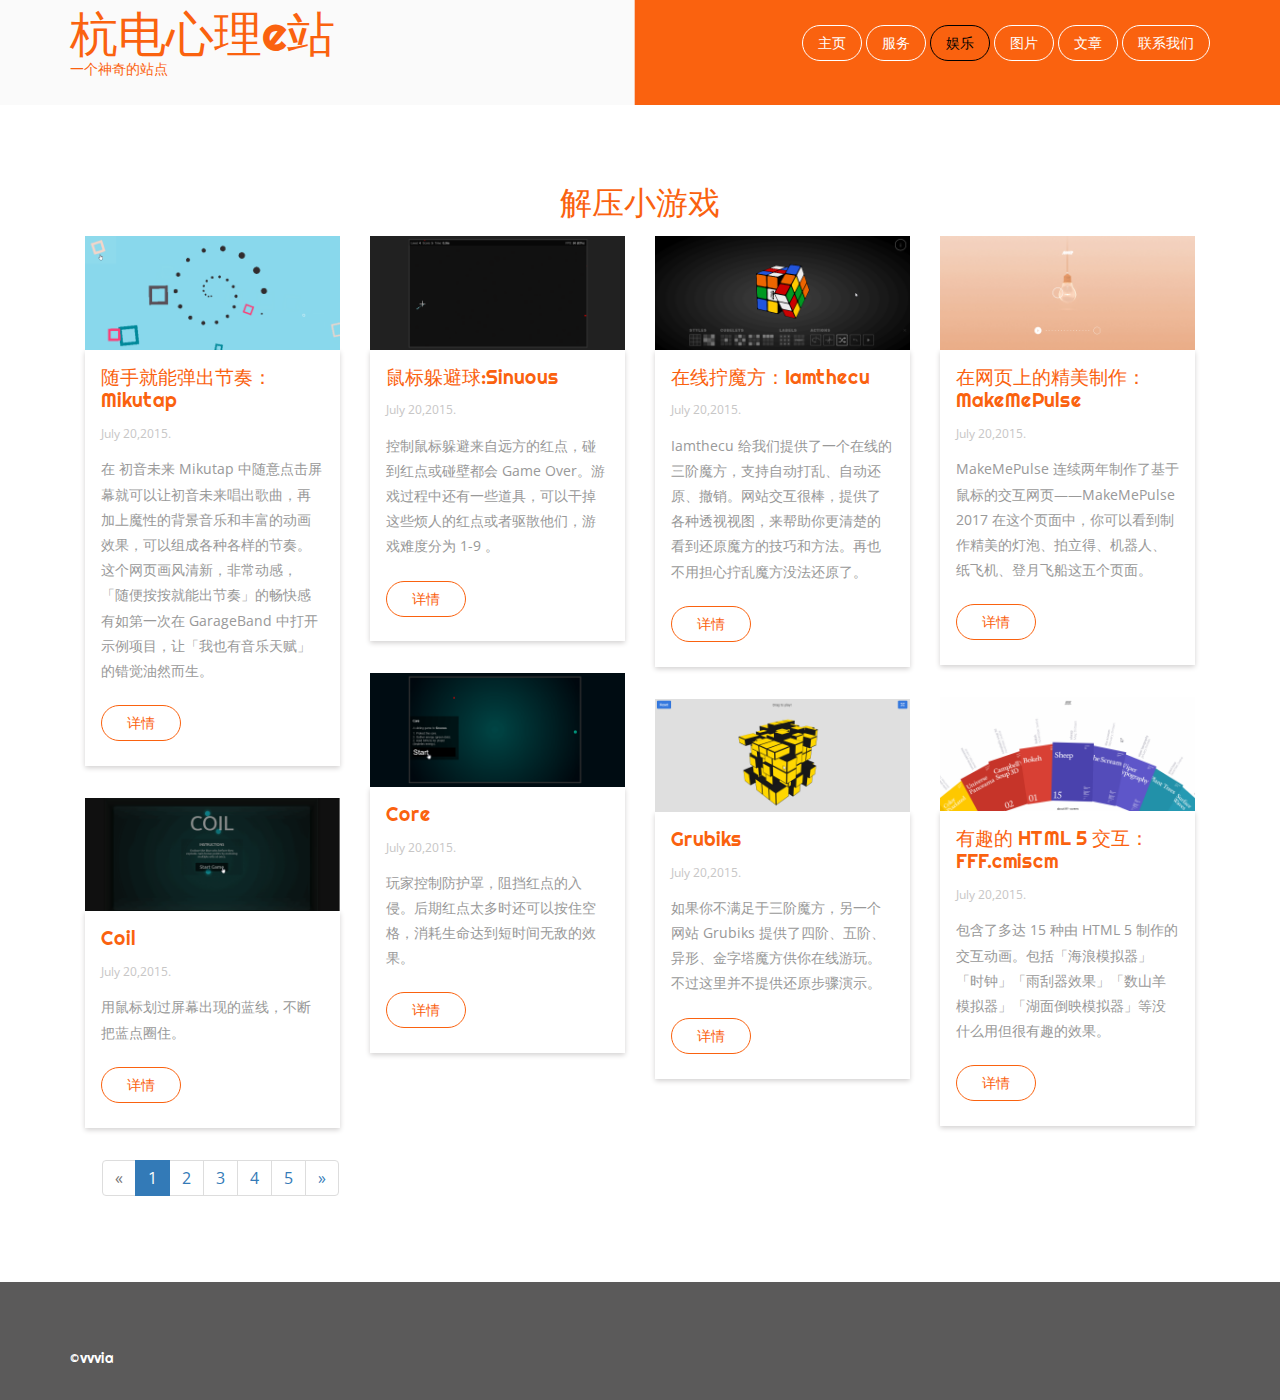
<file: my_page/blog.html>
<!DOCTYPE html>
<html>

	<head>
		<title>Blog</title>
		<link rel="icon" href="logo.ico" type="image/x-icon">
		<meta http-equiv="Content-Type" content="text/html; charset=utf-8" />
		<link href="css/bootstrap.css" rel="stylesheet" type="text/css" media="all" />
		<link href="css/style.css" rel="stylesheet" type="text/css" media="all" />
		<!-- js -->
		<script src="js/jquery-1.11.1.min.js"></script>
		<script src="js/sound.js"></script>
		<!-- //js -->

		<link href='http://fonts.useso.com/css?family=Righteous' rel='stylesheet' type='text/css'>
		<link href='http://fonts.useso.com/css?family=Open+Sans:300italic,400italic,600italic,700italic,800italic,400,300,600,700,800' rel='stylesheet' type='text/css'>
	</head>

	<body>
		<!-- banner -->
		<div class="banner1">
			<div class="container">
				<div class="banner-left">
					<div class="logo">
						<a href="index.html">杭电心理e站<span>一个神奇的站点</span></a>
					</div>
				</div>
				<div class="banner-right">
					<div class="header-nav">
						<span class="menu"><img src="images/menu.png" alt=" "></span>
						<ul class="nav1">
										<li class="ani" swiper-animate-effect="fadeInUp" swiper-animate-duration="0.5s" swiper-animate-delay="1s" >
											<a href="index.html">主页</a>
										</li>
										<li class="ani" swiper-animate-effect="fadeInUp" swiper-animate-duration="1s" swiper-animate-delay="1s">
											<a data-pushbar-target="mypushbar1">服务</a>
										</li>
										<li class=" active ani" swiper-animate-effect="fadeInUp" swiper-animate-duration="1.5s" swiper-animate-delay="1s" id="button">
											<a href="blog.html">娱乐</a>
										</li>
										<li class="ani" swiper-animate-effect="fadeInUp" swiper-animate-duration="2s" swiper-animate-delay="1s">
											<a href="#">图片</a>
										</li>
										<li class="ani" swiper-animate-effect="fadeInUp" swiper-animate-duration="2.5s" swiper-animate-delay="1s">
											<a href="single.html">文章</a>
										</li>
										<li class="ani" swiper-animate-effect="fadeInUp" swiper-animate-duration="3s" swiper-animate-delay="1s">
											<a href="#contact" class="scroll">联系我们</a>
										</li>
									</ul>
					</div>
				</div>
			</div>
		</div>
		<!-- //banner -->
		<!-- blog -->
		<div class="blog">
			<div class="container">
				<h3>解压小游戏</h3>
				<div class="line minus4">
				</div>
				<div class="blog-grids">
					<div class="col-md-3 blog-grid">
						<div class="blog-grid1">
							<a href="single.html"><img src="images/1.gif" alt=" " /></a>
							<div class="blog-grid1-info">
								<div class="soluta">
									<a href="https://mikutap.dcc.cat/">随手就能弹出节奏：Mikutap</a>
									<span>July 20,2015.</span>
								</div>
								<p>在 初音未来 Mikutap 中随意点击屏幕就可以让初音未来唱出歌曲，再加上魔性的背景音乐和丰富的动画效果，可以组成各种各样的节奏。这个网页画风清新，非常动感，「随便按按就能出节奏」的畅快感有如第一次在 GarageBand 中打开示例项目，让「我也有音乐天赋」的错觉油然而生。</p>
								<div class="view">
									<a href="https://mikutap.dcc.cat/">详情</a>
								</div>
							</div>
						</div>
						<div class="blog-grid1">
							<a href="https://lab.hakim.se/coil/"><img src="images/2.gif" alt=" " /></a>
							<div class="blog-grid1-info">
								<div class="soluta">
									<a href="https://lab.hakim.se/coil/">Coil</a>
									<span>July 20,2015.</span>
								</div>
								<p>用鼠标划过屏幕出现的蓝线，不断把蓝点圈住。</p>
								<div class="view">
									<a href="https://lab.hakim.se/coil/">详情</a>
								</div>
							</div>
						</div>
					</div>
					<div class="col-md-3 blog-grid">
						<div class="blog-grid1">
							<a href="http://www.sinuousgame.com/"><img src="images/3.gif" alt=" " /></a>
							<div class="blog-grid1-info">
								<div class="soluta">
									<a href="http://www.sinuousgame.com/">鼠标躲避球:Sinuous</a>
									<span>July 20,2015.</span>
								</div>
								<p>控制鼠标躲避来自远方的红点，碰到红点或碰壁都会 Game Over。游戏过程中还有一些道具，可以干掉这些烦人的红点或者驱散他们，游戏难度分为 1-9 。</p>
								<div class="view">
									<a href="http://www.sinuousgame.com/">详情</a>
								</div>
							</div>
						</div>
						<div class="blog-grid1">
							<a href="https://lab.hakim.se/core/01/"><img src="images/4.gif" alt=" " /></a>
							<div class="blog-grid1-info">
								<div class="soluta">
									<a href="https://lab.hakim.se/core/01/">Core</a>
									<span>July 20,2015.</span>
								</div>
								<p>玩家控制防护罩，阻挡红点的入侵。后期红点太多时还可以按住空格，消耗生命达到短时间无敌的效果。</p>
								<div class="view">
									<a href="https://lab.hakim.se/core/01/">详情</a>
								</div>
							</div>
						</div>
					</div>
					<div class="col-md-3 blog-grid">
						<div class="blog-grid1">
							<a href="http://iamthecu.be/"><img src="images/5.gif" alt=" " /></a>
							<div class="blog-grid1-info">
								<div class="soluta">
									<a href="http://iamthecu.be/">在线拧魔方：Iamthecu</a>
									<span>July 20,2015.</span>
								</div>
								<p>Iamthecu 给我们提供了一个在线的三阶魔方，支持自动打乱、自动还原、撤销。网站交互很棒，提供了各种透视视图，来帮助你更清楚的看到还原魔方的技巧和方法。再也不用担心拧乱魔方没法还原了。</p>
								<div class="view">
									<a href="http://iamthecu.be/">详情</a>
								</div>
							</div>
						</div>
						<div class="blog-grid1">
							<a href="https://www.grubiks.com/"><img src="images/6.gif" alt=" " /></a>
							<div class="blog-grid1-info">
								<div class="soluta">
									<a href="https://www.grubiks.com/"> Grubiks</a>
									<span>July 20,2015.</span>
								</div>
								<p>如果你不满足于三阶魔方，另一个网站 Grubiks 提供了四阶、五阶、异形、金字塔魔方供你在线游玩。不过这里并不提供还原步骤演示。 </p>
								<div class="view">
									<a href="https://www.grubiks.com/">详情</a>
								</div>
							</div>
						</div>
					</div>
					<div class="col-md-3 blog-grid">
						<div class="blog-grid1">
							<a href="http://2017.makemepulse.com/"><img src="images/7.gif" alt=" " /></a>
							<div class="blog-grid1-info">
								<div class="soluta">
									<a href="http://2017.makemepulse.com/">在网页上的精美制作：MakeMePulse</a>
									<span>July 20,2015.</span>
								</div>
								<p>MakeMePulse 连续两年制作了基于鼠标的交互网页——MakeMePulse 2017 在这个页面中，你可以看到制作精美的灯泡、拍立得、机器人、纸飞机、登月飞船这五个页面。</p>
								<div class="view">
									<a href="http://2017.makemepulse.com/">详情</a>
								</div>
							</div>
						</div>
						<div class="blog-grid1">
							<a href="http://fff.cmiscm.com/"><img src="images/8.gif" alt=" " /></a>
							<div class="blog-grid1-info">
								<div class="soluta">
									<a href="http://fff.cmiscm.com/">有趣的 HTML 5 交互：FFF.cmiscm</a>
									<span>July 20,2015.</span>
								</div>
								<p>包含了多达 15 种由 HTML 5 制作的交互动画。包括「海浪模拟器」「时钟」「雨刮器效果」「数山羊模拟器」「湖面倒映模拟器」等没什么用但很有趣的效果。</p>
								<div class="view">
									<a href="http://fff.cmiscm.com/">详情</a>
								</div>
							</div>
						</div>
					</div>
					<div class="clearfix"> </div>
				</div>
				<nav>
					<ul class="pagination bslg">
						<li class="disabled">
							<a href="#" aria-label="Previous"><span aria-hidden="true">&laquo;</span></a>
						</li>
						<li class="active">
							<a href="#">1 <span class="sr-only">(current)</span></a>
						</li>
						<li>
							<a href="#">2 <span class="sr-only">(current)</span></a>
						</li>
						<li>
							<a href="#">3 <span class="sr-only">(current)</span></a>
						</li>
						<li>
							<a href="#">4 <span class="sr-only">(current)</span></a>
						</li>
						<li>
							<a href="#">5 <span class="sr-only">(current)</span></a>
						</li>
						<li class="abled">
							<a href="#" aria-label="Next"><span aria-hidden="true">»</span></a>
						</li>
					</ul>
				</nav>
			</div>
		</div>
		<!-- //blog -->
		<!-- footer -->
		<div class="footer">
			<div class="container">
				<div class="footer-grid">
					<div class="footer-grid-left">
						<p>&copy;vvvia</p>
					</div>
				</div>
			</div>
		</div>
			<script type="text/jscript">
		window.AudioContext = window.AudioContext || window.webkitAudioContext;
(function () {
    if (!window.AudioContext) { 
        alert('当前浏览器不支持Web Audio API');
        return;
    }
    
    // 按钮元素
    var eleButton = document.getElementById('button');
    
    // 创建新的音频上下文接口
    var audioCtx = new AudioContext();
    
    // 发出的声音频率数据，表现为音调的高低
    var arrFrequency = [196.00, 220.00, 246.94, 261.63, 293.66, 329.63, 349.23, 392.00, 440.00, 493.88, 523.25, 587.33, 659.25, 698.46, 783.99, 880.00, 987.77, 1046.50];
    
    // 音调依次递增或者递减处理需要的参数
    var start = 0, direction = 1;
    
    // 鼠标hover我们的按钮的时候
    eleButton.addEventListener('mouseenter', function () {
        // 当前频率
        var frequency = arrFrequency[start];
        // 如果到头，改变音调的变化规则（增减切换）
        if (!frequency) {
            direction = -1 * direction;
            start = start + 2 * direction;
            frequency = arrFrequency[start];
        }
        // 改变索引，下一次hover时候使用
        start = start + direction;
        
        // 创建一个OscillatorNode, 它表示一个周期性波形（振荡），基本上来说创造了一个音调
        var oscillator = audioCtx.createOscillator();
        // 创建一个GainNode,它可以控制音频的总音量
        var gainNode = audioCtx.createGain();
        // 把音量，音调和终节点进行关联
        oscillator.connect(gainNode);
        // audioCtx.destination返回AudioDestinationNode对象，表示当前audio context中所有节点的最终节点，一般表示音频渲染设备
        gainNode.connect(audioCtx.destination);
        // 指定音调的类型，其他还有square|triangle|sawtooth
        oscillator.type = 'sine';
        // 设置当前播放声音的频率，也就是最终播放声音的调调
        oscillator.frequency.value = frequency;
        // 当前时间设置音量为0
        gainNode.gain.setValueAtTime(0, audioCtx.currentTime);
        // 0.01秒后音量为1
        gainNode.gain.linearRampToValueAtTime(1, audioCtx.currentTime + 0.01);
        // 音调从当前时间开始播放
        oscillator.start(audioCtx.currentTime);
        // 1秒内声音慢慢降低，是个不错的停止声音的方法
        gainNode.gain.exponentialRampToValueAtTime(0.001, audioCtx.currentTime + 1);
        // 1秒后完全停止声音
        oscillator.stop(audioCtx.currentTime + 1);
    });
})();

		
	</script>
		<!-- //footer -->
	</body>

</html>
</file>
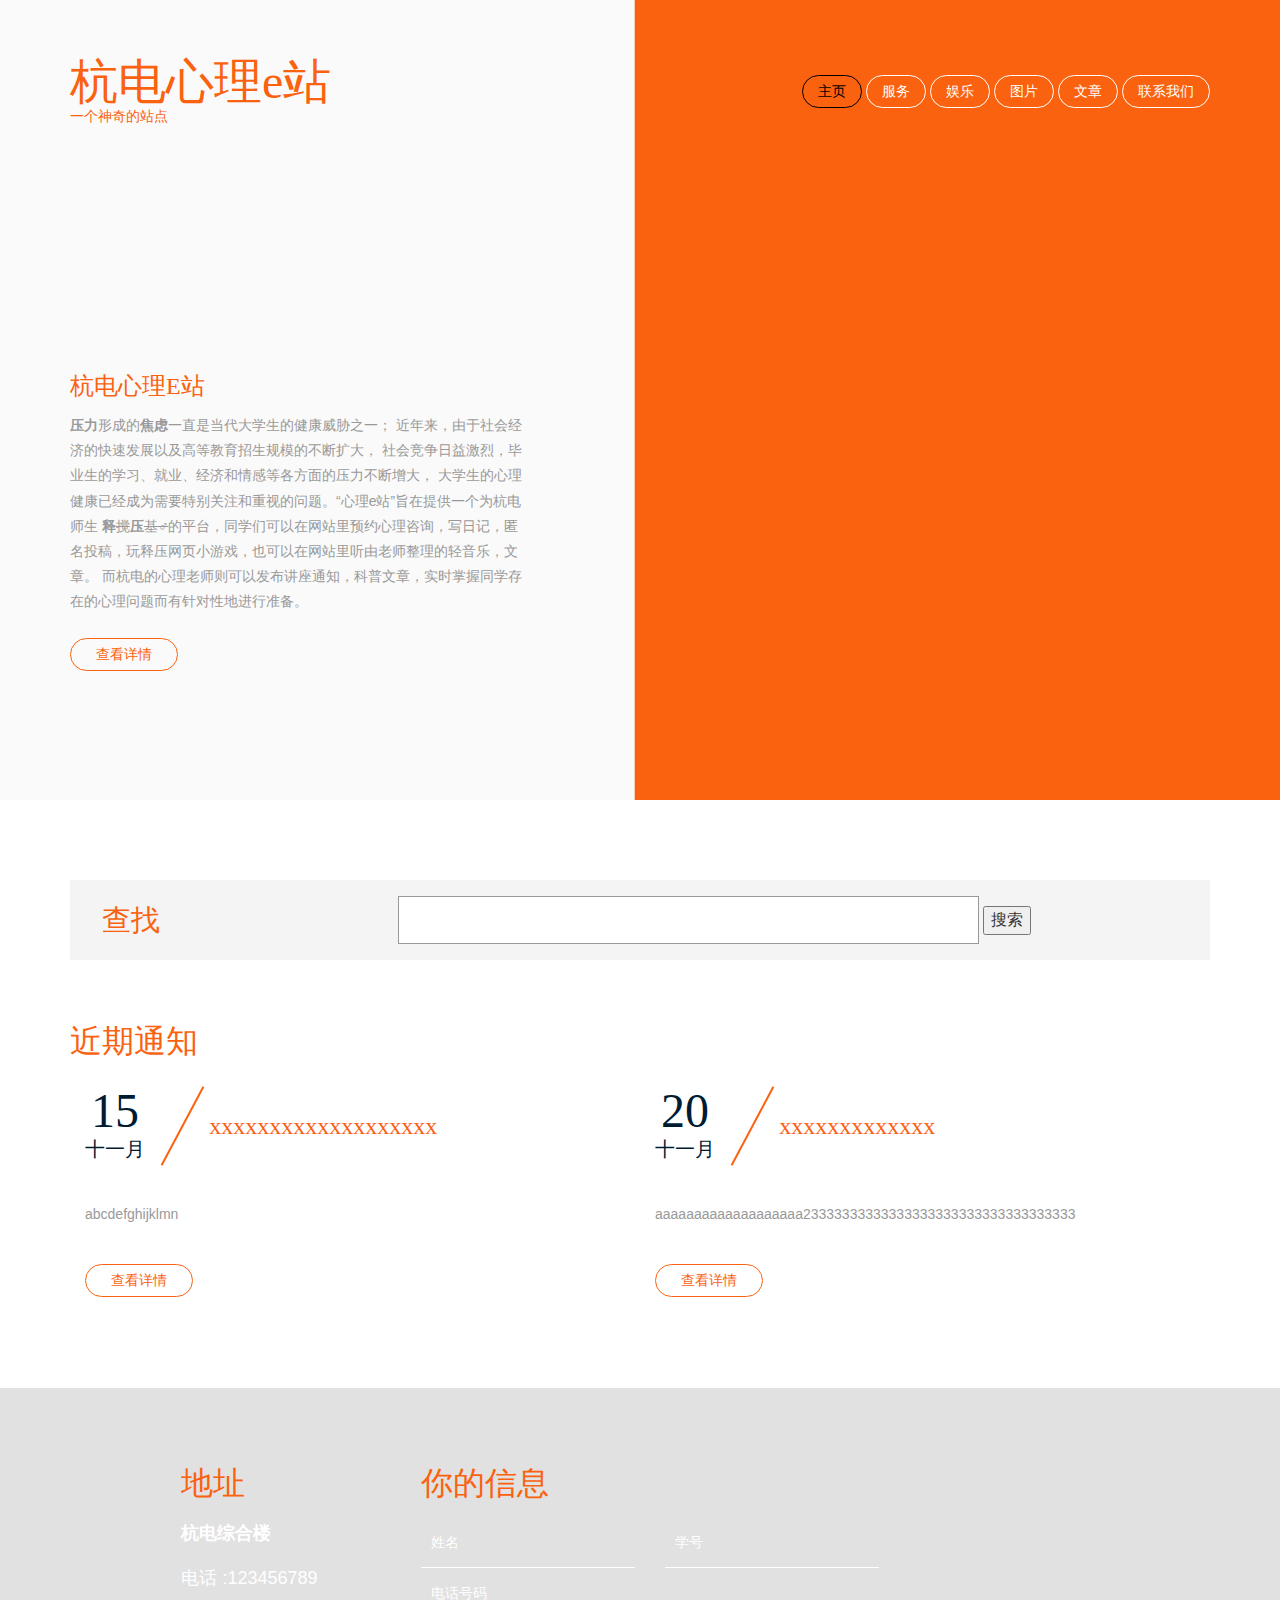
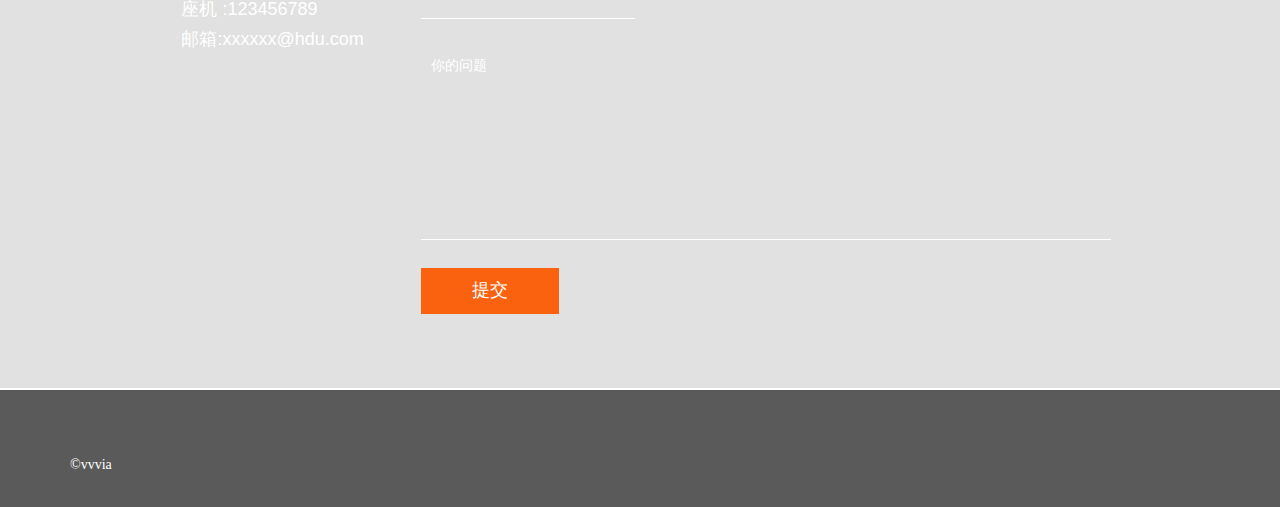
<file: my_page/index1.html>
<!DOCTYPE html>
<html>
	<head>
		<title>杭电心理e站</title>
		<meta name="viewport" content="width=device-width, initial-scale=1">
		<meta http-equiv="Content-Type" content="text/html; charset=utf-8" />
		<link href="css/bootstrap.css" rel="stylesheet" type="text/css" media="all" />
		<link href="css/style.css" rel="stylesheet" type="text/css" media="all" />
		<link rel="stylesheet" type="text/css" href="css/animate.min.css" />
		<link rel="stylesheet" type="text/css" href="css/swiper.min.css" />
		<link rel="stylesheet" type="text/css" href="css/pushbar.css" />

		<script src="js/jquery-1.11.1.min.js"></script>
		<script src="js/swiper.animate1.0.3.min.js"></script>
		<script src="js/swiper.min.js"></script>
		<script src="js/pushbar.js"></script>
	</head>
	
	<body>
		<div data-pushbar-id="mypushbar1" class="pushbar from_left"></div>

		<div class="pushbar_main_content">

			<!-- banner -->
			<div class="banner">
				<div class="container">
					<div class="banner-left">
						<div class="logo">
							<a href="index.html">杭电心理e站<span>一个神奇的站点</span></a>
						</div>
						<div class="logo-bottom">
							<h1>杭电心理e站</h1>
							<p><strong>压力</strong>形成的<strong>焦虑</strong>一直是当代大学生的健康威胁之一； 近年来，由于社会经济的快速发展以及高等教育招生规模的不断扩大， 社会竞争日益激烈，毕业生的学习、就业、经济和情感等各方面的压力不断增大， 大学生的心理健康已经成为需要特别关注和重视的问题。“心理e站”旨在提供一个为杭电师生
								<strong>释</strong><del>搅</del><strong>压</strong><del>基♂</del>的平台，同学们可以在网站里预约心理咨询，写日记，匿名投稿，玩释压网页小游戏，也可以在网站里听由老师整理的轻音乐，文章。 而杭电的心理老师则可以发布讲座通知，科普文章，实时掌握同学存在的心理问题而有针对性地进行准备。
							</p>
							<div class="view">
								<a href="single.html">查看详情</a>
							</div>
						</div>
					</div>
					<div class="banner-right">
						<div class="header-nav">
							<span class="menu"></span>
							<ul class="nav1">
								<li class="active">
									<a href="index.html">主页</a>
								</li>
								<li>
									<a data-pushbar-target="mypushbar1">服务</a>
								</li>
								<li>
									<a href="blog.html">娱乐</a>
								</li>
								<li>
									<a href="#">图片</a>
								</li>
								<li>
									<a href="single.html">文章</a>
								</li>
								<li>
									<a href="#contact" class="scroll">联系我们</a>
								</li>
							</ul>
						</div>
					</div>
				</div>
			</div>
			<!-- //banner -->

			<!-- get-in -->
			<div class="get-in">
				<div class="container">
					<div class="get-in-grids">
						<div class="get-in-grid-left">
							<p>查找</p>
						</div>
						<div class="get-in-grid-right">
							<input type="text" value=" " onFocus="this.value = '';" onBlur="if (this.value == '') {this.value = 'Enter Your Mail...';}" required="">
							<input type="submit" value="搜索">
						</div>
						<div class="clearfix"> </div>
					</div>
					<!--events-->
					<div class="content-mid">
						<h3>近期通知</h3>
						<div class="line asd">
						</div>
						<div class="news">
							<div class="col-md-6 new-more">
								<div class="six">
									<h4>15<span>十一月</span></h4>
									<h6><a href="#">xxxxxxxxxxxxxxxxxxx </a></h6>
									<div class="clearfix"> </div>
								</div>
								<p>abcdefghijklmn</p>
								<div class="view mr">
									<a href="single.html">查看详情</a>
								</div>
							</div>
							<div class="col-md-6 new-more">
								<div class="six">
									<h4>20<span>十一月</span></h4>
									<h6><a href="#">xxxxxxxxxxxxx </a></h6>
									<div class="clearfix"> </div>
								</div>
								<p>aaaaaaaaaaaaaaaaaaa23333333333333333333333333333333333</p>
								<div class="view mr">
									<a href="single.html">查看详情</a>
								</div>
							</div>
							<div class="clearfix"> </div>
						</div>
					</div>
					<!--//events-->
				</div>
			</div>
			<!-- //get-in -->
			<!-- map -->
			<div id="contact" class="map">
				<iframe frameborder="0" style="border:0" allowfullscreen></iframe>
				<div class="map-color">
				</div>
				<div class="container">
					<div class="map-grids">
						<div class="col-md-3 contact-left">
							<h3>地址</h3>
							<div class="line minus">
							</div>
							<p>
								<span>杭电综合楼</span></p>
							<ul>
								<li>电话 :123456789</li>
								<li>座机 :123456789</li>
								<li>
									<a href="mailto:xxx">邮箱:xxxxxx@hdu.com</a>
								</li>
							</ul>
						</div>
						<div class="col-md-9 contact-left">
							<h3>你的信息</h3>
							<div class="line minus1">
							</div>
							<form>
								<input type="text" value="姓名" onFocus="this.value = '';" onBlur="if (this.value == '') {this.value = '姓名';}" required="">
								<input type="email" value="学号" onFocus="this.value = '';" onBlur="if (this.value == '') {this.value = '学号';}" required="">
								<input type="text" value="电话号码" onFocus="this.value = '';" onBlur="if (this.value == '') {this.value = '电话号码';}" required="">
								<textarea type="text" onfocus="this.value = '';" onBlur="if (this.value == '') {this.value = 'Message...';}" required="">你的问题</textarea>
								<input type="submit" value="提交">
							</form>
						</div>

					</div>
				</div>
			</div>
			<!-- //map -->
			<!-- footer -->
			<div class="footer">
				<div class="container">
					<div class="footer-grid">
						<div class="footer-grid-left">
							<p>&copy;vvvia</p>
						</div>
					</div>
				</div>
			</div>
			<!-- //footer -->

		</div>
		<script type="text/javascript">
			var pushbar = new Pushbar({
				blur: true,
				overlay: true,
			});
		</script>
		<script type="text/javascript">  
            var txt = document.getElementById("text");  
            var oUl = document.getElementById("list");  
            var oBtn = document.getElementById("btn");
           
            txt.onkeyup = function(){  
            	oUl.innerHTML = "";
                var val = txt.value;  
                var oScript = document.createElement("script");//动态创建script标签  
                oScript.src = "https://sp0.baidu.com/5a1Fazu8AA54nxGko9WTAnF6hhy/su?wd="+val+"&cb=callback";  
                //添加链接及回调函数  
                document.body.appendChild(oScript);//添加script标签  
                document.body.removeChild(oScript);//删除script标签  
            }  
            //回调函数  
            
            function callback(data){  
                data.s.forEach(function(value){
                 var oLi = document.createElement("li");
                 oLi.innerHTML = "<a href=\"https://www.baidu.com/s?wd="+ value + "\">"+ value + "</a>";
                 oUl.appendChild(oLi);
                })
                oUl.style.display = "block";  
            } 
           //点击跳转到百度页面，并搜索其中内容
            oBtn.onclick = function(){
            	var val = txt.value;
                 location.href = "http://www.baidu.com.cn/s?wd=" + val + "&cl=3";
            }
         </script> 
	<script type="text/javascript">
	var pushbar = new Pushbar({
    blur:true,
    overlay:true,
});
</script>
		<script>
			var mySwiper = new Swiper('.swiper-container', {
				autoplay: 5000,
				autoplayDisableOnInteraction: false,
				grabCursor: true,
				direction: 'horizontal',
				height: window.innerHeight,
				effect: 'cube',
				on: {
					init: function() {
						swiperAnimateCache(this); //隐藏动画元素 
						swiperAnimate(this); //初始化完成开始动画
					},
					slideChangeTransitionEnd: function() {
						swiperAnimate(this); //每个slide切换结束时也运行当前slide动画
						//this.slides.eq(this.activeIndex).find('.ani').removeClass('ani'); 动画只展现一次，去除ani类名
					}
				}

			})
		</script>
	</body>

</html>
</file>
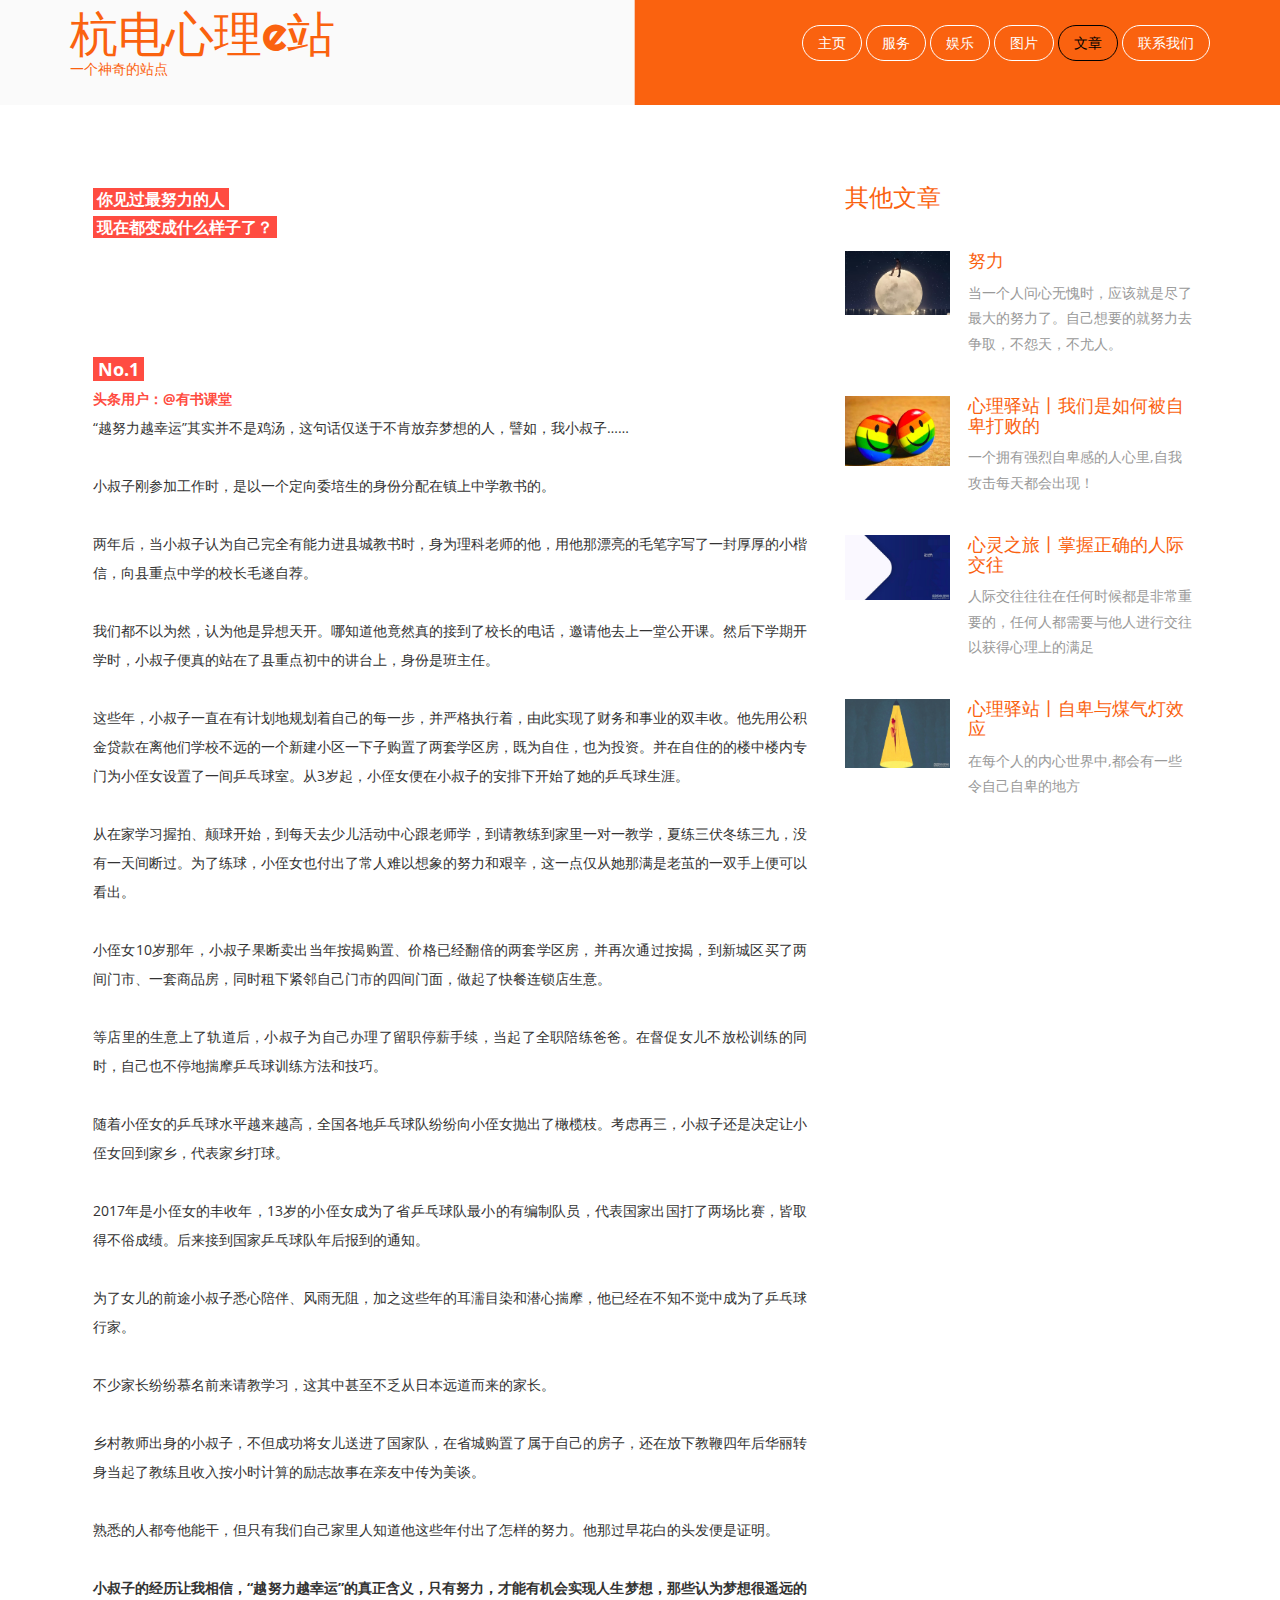
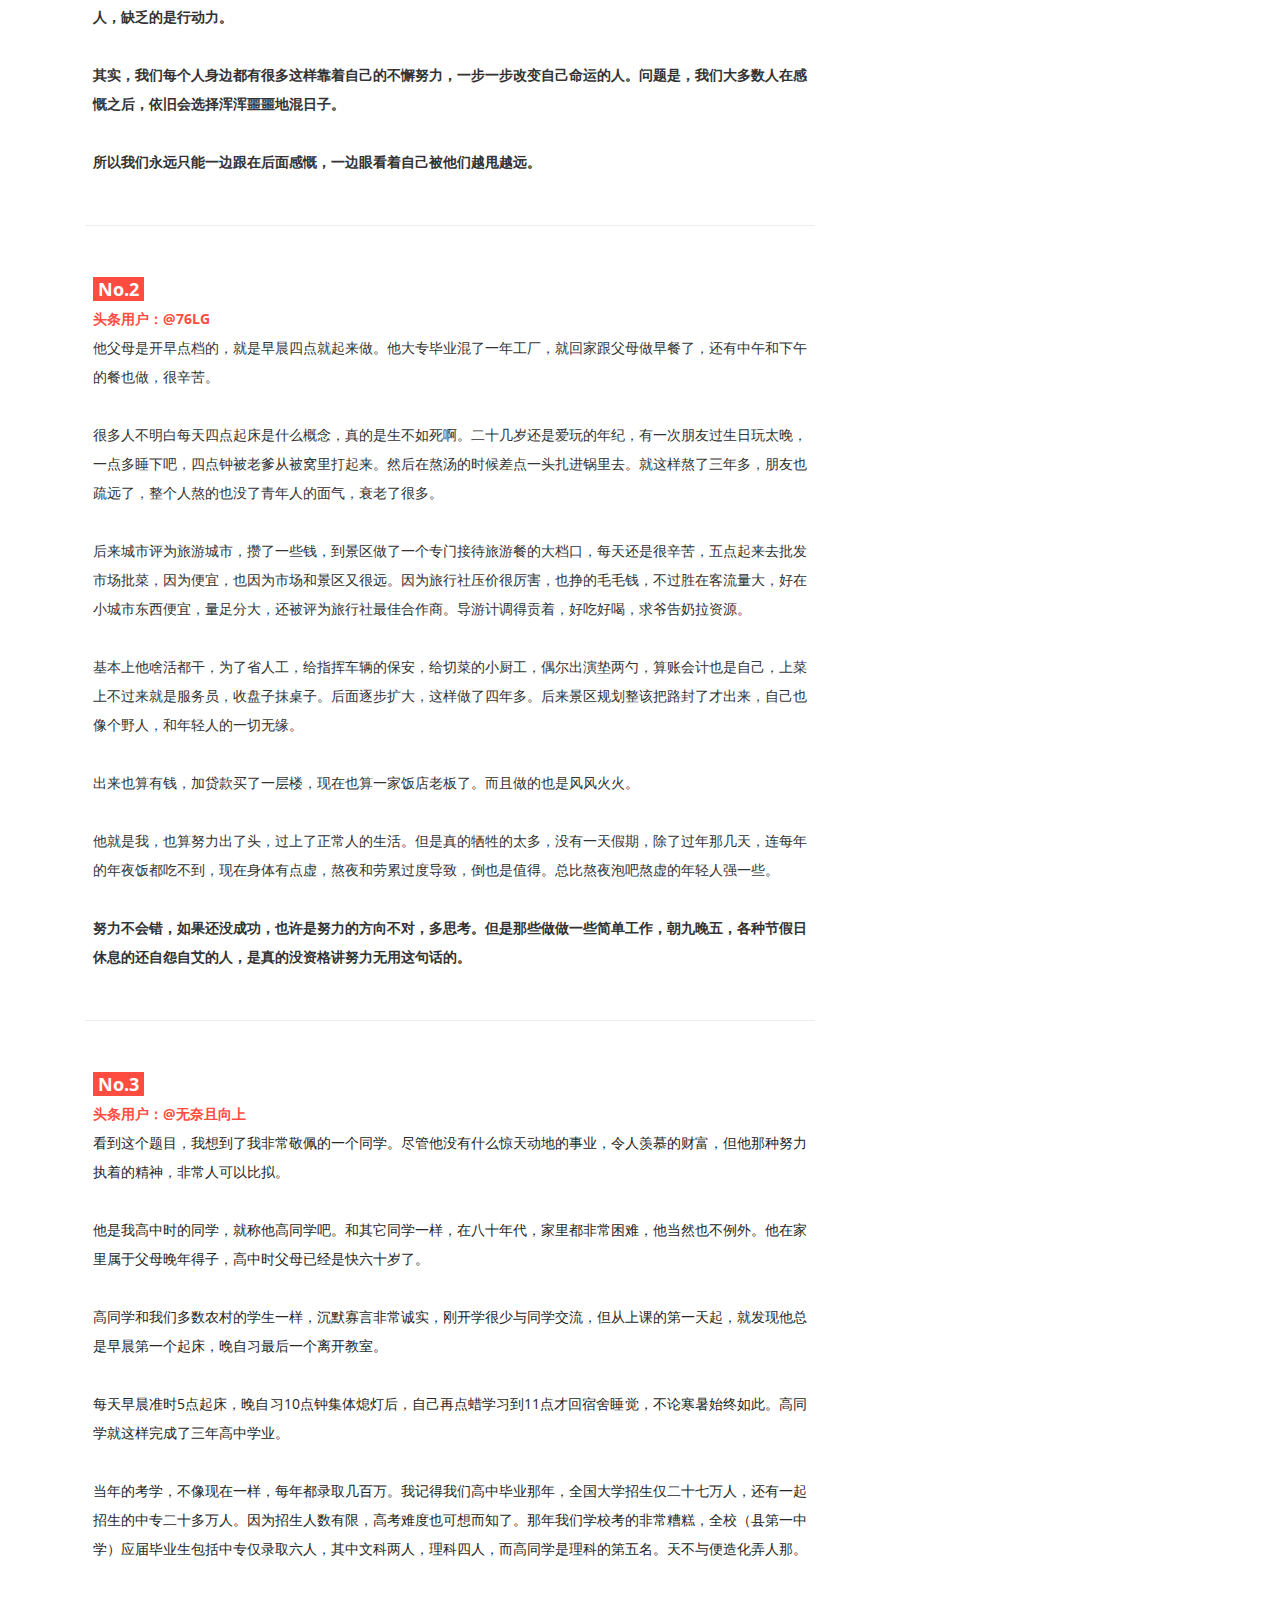
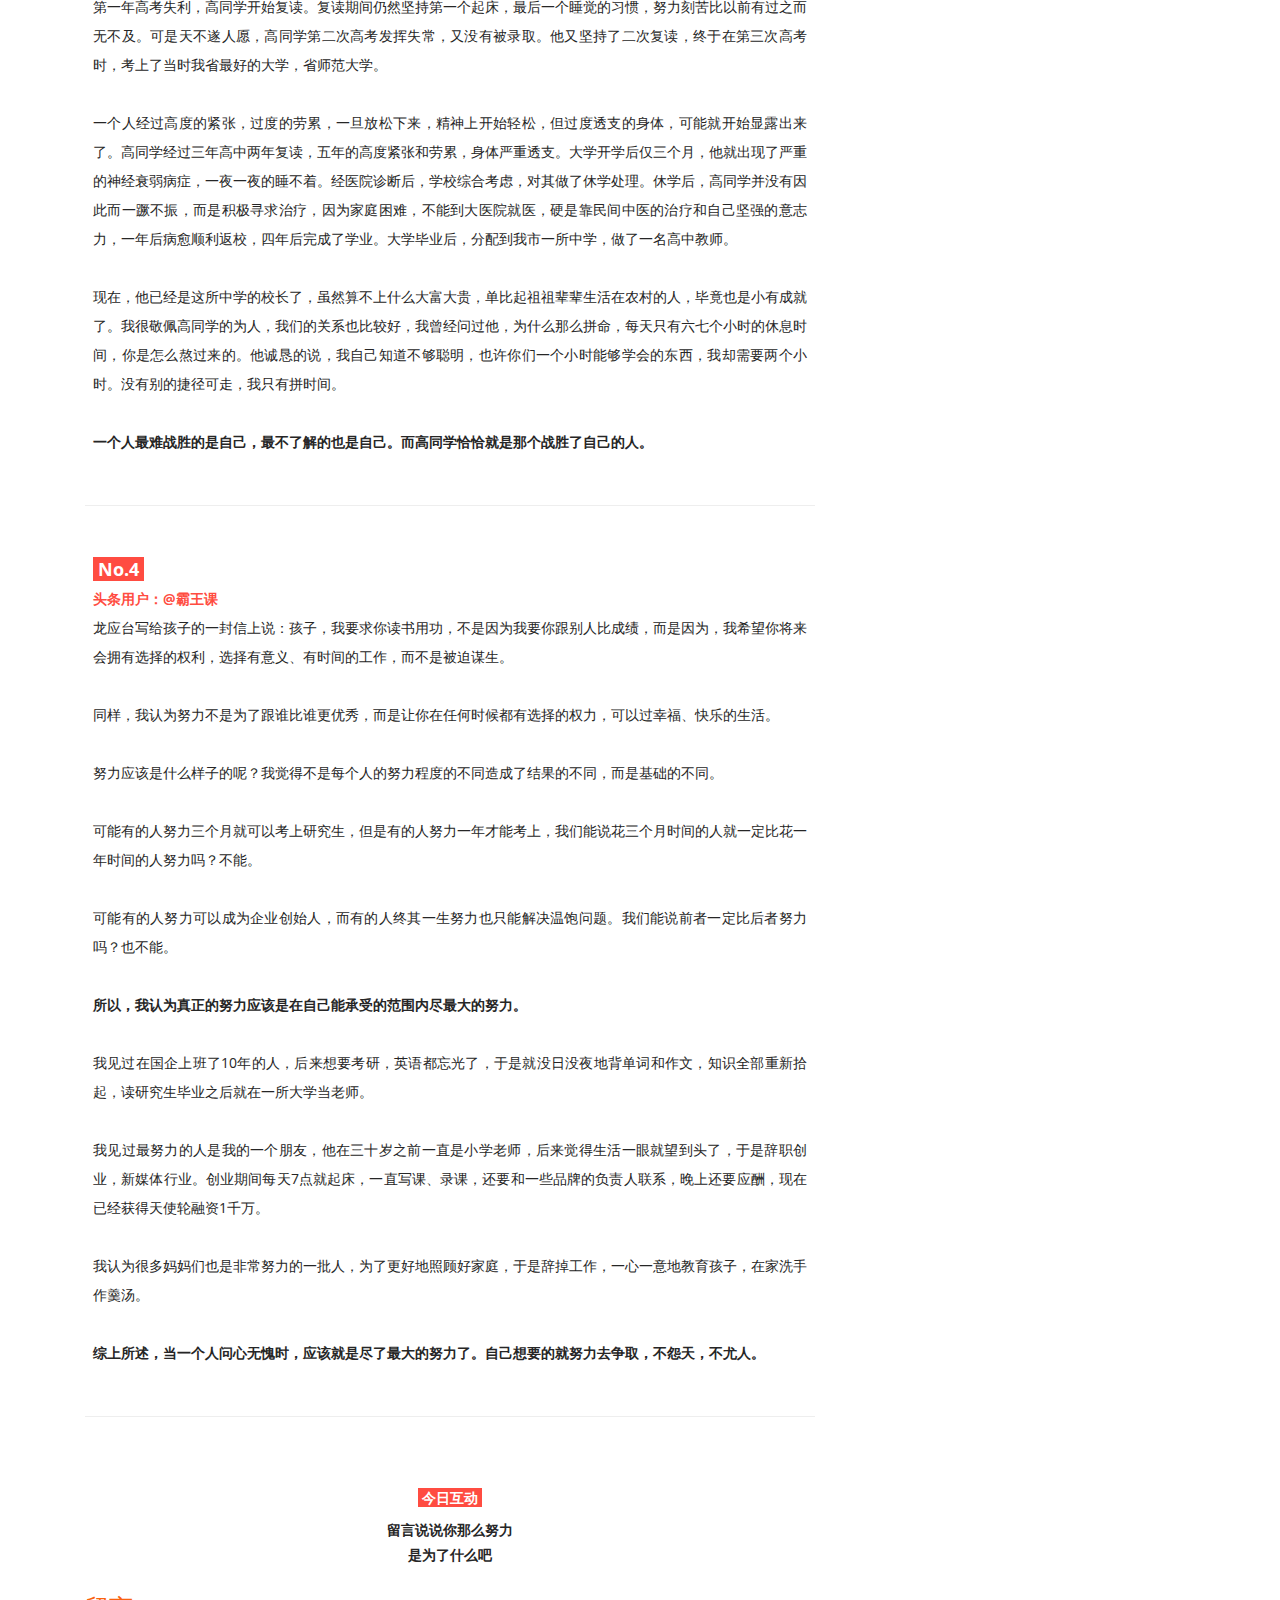
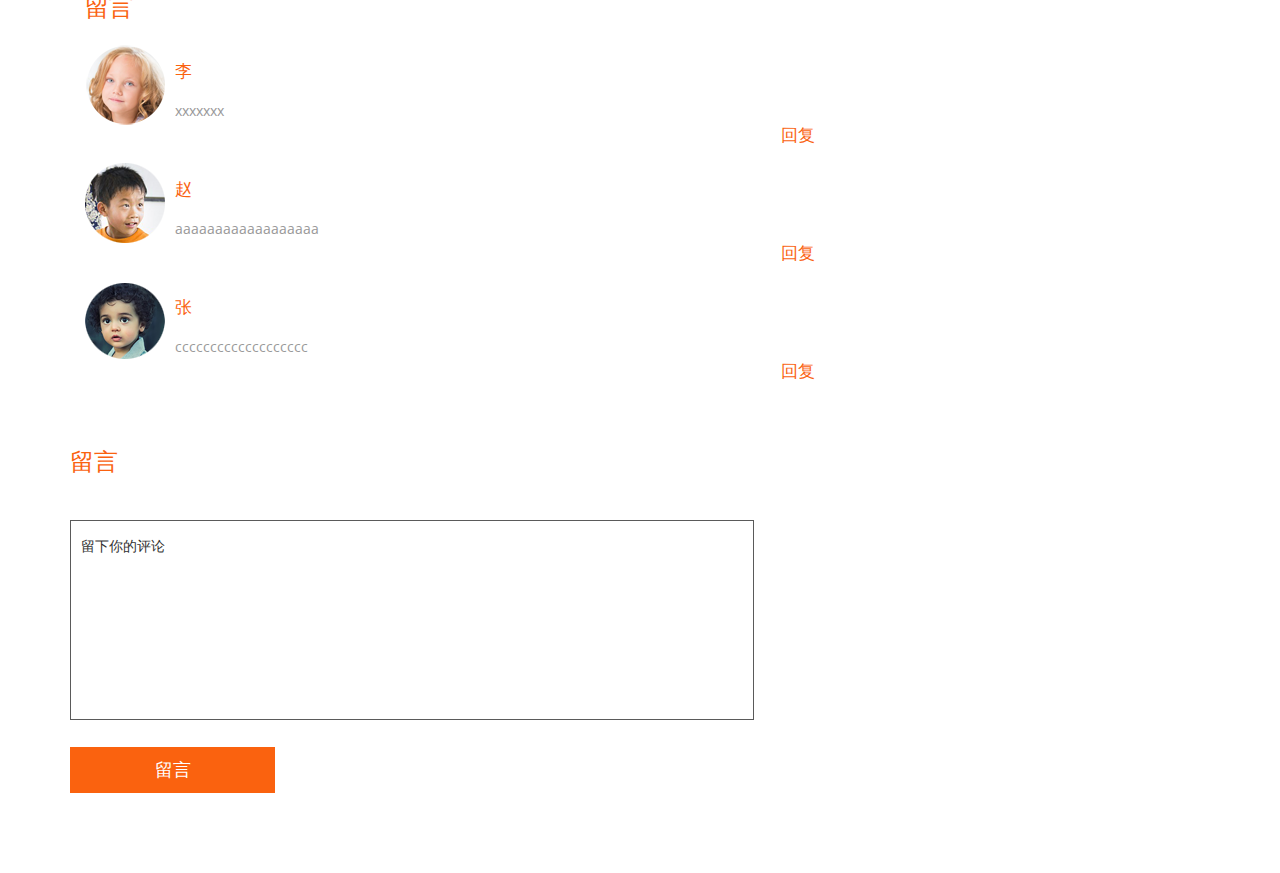
<file: my_page/single.html>
<!DOCTYPE html>
<html>

	<head>
		<meta charset="UTF-8">
		<title>你见过最努力的人&nbsp现在都成了什么样子</title>

		<link rel="icon" href="logo.ico" type="image/x-icon">
		<meta http-equiv="Content-Type" content="text/html; charset=utf-8" />
		<link href="css/bootstrap.css" rel="stylesheet" type="text/css" media="all" />
		<link href="css/style.css" rel="stylesheet" type="text/css" media="all" />
		<!-- js -->
		<script src="js/jquery-1.11.1.min.js"></script>
		<script src="js/comment.js"></script>
		<script src="js/sound.js"></script>
		<!-- //js -->

		<link href='http://fonts.useso.com/css?family=Righteous' rel='stylesheet' type='text/css'>
		<link href='http://fonts.useso.com/css?family=Open+Sans:300italic,400italic,600italic,700italic,800italic,400,300,600,700,800' rel='stylesheet' type='text/css'>

	</head>

	<body>
		<div id="header"></div>
		<div class="single">
			<div class="container">
				<div class="col-md-8 sing-img-text">
					<div class="sing-img-text1">
						<p style="line-height: 1.75em;margin-left: 8px;margin-right: 8px;"><span style="color: rgb(255, 255, 255);background-color: rgb(255, 76, 65);"><strong><span style="color: rgb(255, 255, 255);background-color: rgb(255, 76, 65);font-size: 16px;">&nbsp;你见过最努力的人&nbsp;</span></strong>
							</span>
						</p>
						<p style="line-height: 1.75em;margin-left: 8px;margin-right: 8px;"><span style="color: rgb(255, 255, 255);background-color: rgb(255, 76, 65);"><strong><span style="background-color: rgb(255, 76, 65);color: rgb(255, 255, 255);font-size: 16px;">&nbsp;现在都变成什么样子了？&nbsp;</span></strong>
							</span>
						</p>
						<br />
						<br />
						<br />
						<br />
						<br />
						<p style="margin-right: 8px;margin-left: 8px;white-space: normal;line-height: 1.75em;text-align: justify;"><span style="font-size: 18px;color: rgb(255, 255, 255);background-color: rgb(255, 76, 65);"><strong>&nbsp;No.1&nbsp;</strong></span></p>
						<p style="margin-right: 8px;margin-left: 8px;white-space: normal;line-height: 1.75em;text-align: justify;"><strong><span style="font-size: 14px;color: rgb(255, 76, 65);">头条用户：@有书课堂</span></strong></p>
						<p class="est">
							<p style="margin-right: 8px;margin-left: 8px;white-space: normal;line-height: 1.75em;text-align: justify;"><span style="font-size: 14px;">“越努力越幸运”其实并不是鸡汤，这句话仅送于不肯放弃梦想的人，譬如，我小叔子……</span></p>
							<p style="margin-right: 8px;margin-left: 8px;white-space: normal;line-height: 1.75em;text-align: justify;"><span style="font-size: 14px;"><br  /></span></p>
							<p style="margin-right: 8px;margin-left: 8px;white-space: normal;line-height: 1.75em;text-align: justify;"><span style="font-size: 14px;">小叔子刚参加工作时，是以一个定向委培生的身份分配在镇上中学教书的。</span></p>
							<p style="margin-right: 8px;margin-left: 8px;white-space: normal;line-height: 1.75em;text-align: justify;"><span style="font-size: 14px;"><br  /></span></p>
							<p style="margin-right: 8px;margin-left: 8px;white-space: normal;line-height: 1.75em;text-align: justify;"><span style="font-size: 14px;">两年后，当小叔子认为自己完全有能力进县城教书时，身为理科老师的他，用他那漂亮的毛笔字写了一封厚厚的小楷信，向县重点中学的校长毛遂自荐。</span></p>
							<p style="margin-right: 8px;margin-left: 8px;white-space: normal;line-height: 1.75em;text-align: justify;"><span style="font-size: 14px;"><br  /></span></p>
							<p style="margin-right: 8px;margin-left: 8px;white-space: normal;line-height: 1.75em;text-align: justify;"><span style="font-size: 14px;">我们都不以为然，认为他是异想天开。哪知道他竟然真的接到了校长的电话，邀请他去上一堂公开课。</span><span style="font-size: 14px;">然后下学期开学时，小叔子便真的站在了县重点初中的讲台上，身份是班主任。</span></p>
							<p style="margin-right: 8px;margin-left: 8px;white-space: normal;line-height: 1.75em;text-align: justify;"><span style="font-size: 14px;"><br  /></span></p>
							<p style="margin-right: 8px;margin-left: 8px;white-space: normal;line-height: 1.75em;text-align: justify;"><span style="font-size: 14px;">这些年，小叔子一直在有计划地规划着自己的每一步，并严格执行着，由此实现了财务和事业的双丰收。</span><span style="font-size: 14px;">他先用公积金贷款在离他们学校不远的一个新建小区一下子购置了两套学区房，既为自住，也为投资。</span><span style="font-size: 14px;">并在自住的的楼中楼内专门为小侄女设置了一间乒乓球室。</span><span style="font-size: 14px;">从</span><span style="font-size: 14px;">3</span><span style="font-size: 14px;">岁起，小侄女便在小叔子的安排下开始了她的乒乓球生涯。</span></p>
							<p style="margin-right: 8px;margin-left: 8px;white-space: normal;line-height: 1.75em;text-align: justify;"><span style="font-size: 14px;"><br  /></span></p>
							<p style="margin-right: 8px;margin-left: 8px;white-space: normal;line-height: 1.75em;text-align: justify;"><span style="font-size: 14px;">从在家学习握拍、颠球开始，到每天去少儿活动中心跟老师学，到请教练到家里一对一教学，夏练三伏冬练三九，没有一天间断过。</span><span style="font-size: 14px;">为了练球，小侄女也付出了常人难以想象的努力和艰辛，这一点仅从她那满是老茧的一双手上便可以看出。</span></p>
							<p style="margin-right: 8px;margin-left: 8px;white-space: normal;line-height: 1.75em;text-align: justify;"><span style="font-size: 14px;"><br  /></span></p>
							<p style="margin-right: 8px;margin-left: 8px;white-space: normal;line-height: 1.75em;text-align: justify;"><span style="font-size: 14px;">小侄女10岁那年，小叔子果断卖出当年按揭购置、价格已经翻倍的两套学区房，并再次通过按揭，到新城区买了两间门市、一套商品房，同时租下紧邻自己门市的四间门面，做起了快餐连锁店生意。</span></p>
							<p style="margin-right: 8px;margin-left: 8px;white-space: normal;line-height: 1.75em;text-align: justify;"><span style="font-size: 14px;"><br  /></span></p>
							<p style="margin-right: 8px;margin-left: 8px;white-space: normal;line-height: 1.75em;text-align: justify;"><span style="font-size: 14px;">等店里的生意上了轨道后，小叔子为自己办理了留职停薪手续，当起了全职陪练爸爸。</span><span style="font-size: 14px;">在督促女儿不放松训练的同时，自己也不停地揣摩乒乓球训练方法和技巧。</span></p>
							<p style="margin-right: 8px;margin-left: 8px;white-space: normal;line-height: 1.75em;text-align: justify;"><span style="font-size: 14px;"><br  /></span></p>
							<p style="margin-right: 8px;margin-left: 8px;white-space: normal;line-height: 1.75em;text-align: justify;"><span style="font-size: 14px;">随着小侄女的乒乓球水平越来越高，全国各地乒乓球队纷纷向小侄女抛出了橄榄枝。考虑再三，小叔子还是决定让小侄女回到家乡，代表家乡打球。</span></p>
							<p style="margin-right: 8px;margin-left: 8px;white-space: normal;line-height: 1.75em;text-align: justify;"><span style="font-size: 14px;"><br  /></span></p>
							<p style="margin-right: 8px;margin-left: 8px;white-space: normal;line-height: 1.75em;text-align: justify;"><span style="font-size: 14px;">2017年是小侄女的丰收年，</span><span style="font-size: 14px;">13岁的小侄女成为了省乒乓球队最小的有编制队员，</span><span style="font-size: 14px;">代表国家出国打了两场比赛，皆取得不俗成绩。后来接到国家乒乓球队年后报到的通知。</span></p>
							<p style="margin-right: 8px;margin-left: 8px;white-space: normal;line-height: 1.75em;text-align: justify;"><span style="font-size: 14px;"><br  /></span></p>
							<p style="margin-right: 8px;margin-left: 8px;white-space: normal;line-height: 1.75em;text-align: justify;"><span style="font-size: 14px;">为了女儿的前途小叔子悉心陪伴、风雨无阻，加之这些年的耳濡目染和潜心揣摩，他已经在不知不觉中成为了乒乓球行家。</span></p>
							<p style="margin-right: 8px;margin-left: 8px;white-space: normal;line-height: 1.75em;text-align: justify;"><span style="font-size: 14px;"><br  /></span></p>
							<p style="margin-right: 8px;margin-left: 8px;white-space: normal;line-height: 1.75em;text-align: justify;"><span style="font-size: 14px;">不少家长纷纷慕名前来请教学习，这其中甚至不乏从日本远道而来的家长。</span></p>
							<p style="margin-right: 8px;margin-left: 8px;white-space: normal;line-height: 1.75em;text-align: justify;"><span style="font-size: 14px;"><br  /></span></p>
							<p style="margin-right: 8px;margin-left: 8px;white-space: normal;line-height: 1.75em;text-align: justify;"><span style="font-size: 14px;">乡村教师出身的小叔子，不但成功将女儿送进了国家队，在省城购置了属于自己的房子，还在放下教鞭四年后华丽转身当起了教练且收入按小时计算的励志故事在亲友中传为美谈。</span></p>
							<p style="margin-right: 8px;margin-left: 8px;white-space: normal;line-height: 1.75em;text-align: justify;"><span style="font-size: 14px;"><br  /></span></p>
							<p style="margin-right: 8px;margin-left: 8px;white-space: normal;line-height: 1.75em;text-align: justify;"><span style="font-size: 14px;">熟悉的人都夸他能干，但只有我们自己家里人知道他这些年付出了怎样的努力。他那过早花白的头发便是证明。</span></p>
							<p style="margin-right: 8px;margin-left: 8px;white-space: normal;line-height: 1.75em;text-align: justify;"><strong><span style="font-size: 14px;"><br  /></span></strong></p>
							<p style="margin-right: 8px;margin-left: 8px;white-space: normal;line-height: 1.75em;text-align: justify;"><strong><span style="font-size: 14px;">小叔子的经历让我相信，“越努力越幸运”的真正含义，只有努力，才能有机会实现人生梦想，那些认为梦想很遥远的人，缺乏的是行动力。</span></strong></p>
							<p style="margin-right: 8px;margin-left: 8px;white-space: normal;line-height: 1.75em;text-align: justify;"><strong><span style="font-size: 14px;"><br  /></span></strong></p>
							<p style="margin-right: 8px;margin-left: 8px;white-space: normal;line-height: 1.75em;text-align: justify;"><strong><span style="font-size: 14px;">其实，我们每个人身边都有很多这样靠着自己的不懈努力，一步一步改变自己命运的人。</span></strong><strong><span style="font-size: 14px;">问题是，我们大多数人在感慨之后，依旧会选择浑浑噩噩地混日子。</span></strong></p>
							<p style="margin-right: 8px;margin-left: 8px;white-space: normal;line-height: 1.75em;text-align: justify;"><strong><span style="font-size: 14px;"><br  /></span></strong></p>
							<p style="margin-right: 8px;margin-left: 8px;white-space: normal;line-height: 1.75em;text-align: justify;"><strong><span style="font-size: 14px;">所以我们永远只能一边跟在后面感慨，一边眼看着自己被他们越甩越远。</span></strong></p>
							<p style="margin-right: 8px;margin-left: 8px;white-space: normal;line-height: 1.75em;text-align: justify;"><strong><span style="font-size: 14px;"><br  /></span></strong></p>
							<hr style="white-space: normal;" />
							<p style="margin-right: 8px;margin-left: 8px;white-space: normal;line-height: 1.75em;text-align: justify;"><span style="font-size: 14px;"></span><br /></p>
							<p style="margin-right: 8px;margin-left: 8px;white-space: normal;line-height: 1.75em;text-align: justify;"><strong><span style="color: rgb(255, 255, 255);background-color: rgb(255, 76, 65);font-size: 18px;">&nbsp;No.2&nbsp;</span></strong></p>
							<p style="margin-right: 8px;margin-left: 8px;white-space: normal;line-height: 1.75em;text-align: justify;"><span style="color: rgb(255, 76, 65);"><strong><span style="font-size: 14px;">头条用户：@76LG</span></strong>
								</span>
							</p>
							<p style="margin-right: 8px;margin-left: 8px;white-space: normal;line-height: 1.75em;text-align: justify;"><span style="font-size: 14px;">他父母是开早点档的，就是早晨四点就起来做。他大专毕业混了一年工厂，就回家跟父母做早餐了，还有中午和下午的餐也做，很辛苦。</span></p>
							<p style="margin-right: 8px;margin-left: 8px;white-space: normal;line-height: 1.75em;text-align: justify;"><span style="font-size: 14px;"><br  /></span></p>
							<p style="margin-right: 8px;margin-left: 8px;white-space: normal;line-height: 1.75em;text-align: justify;"><span style="font-size: 14px;">很多人不明白每天四点起床是什么概念，真的是生不如死啊。二十几岁还是爱玩的年纪，有一次朋友过生日玩太晚，一点多睡下吧，四点钟被老爹从被窝里打起来。然后在熬汤的时候差点一头扎进锅里去。就这样熬了三年多，朋友也疏远了，整个人熬的也没了青年人的面气，衰老了很多。</span></p>
							<p style="margin-right: 8px;margin-left: 8px;white-space: normal;line-height: 1.75em;text-align: justify;"><span style="font-size: 14px;"><br  /></span></p>
							<p style="margin-right: 8px;margin-left: 8px;white-space: normal;line-height: 1.75em;text-align: justify;"><span style="font-size: 14px;">后来城市评为旅游城市，攒了一些钱，到景区做了一个专门接待旅游餐的大档口，每天还是很辛苦，五点起来去批发市场批菜，因为便宜，也因为市场和景区又很远。因为旅行社压价很厉害，也挣的毛毛钱，不过胜在客流量大，好在小城市东西便宜，量足分大，还被评为旅行社最佳合作商。导游计调得贡着，好吃好喝，求爷告奶拉资源。</span></p>
							<p style="margin-right: 8px;margin-left: 8px;white-space: normal;line-height: 1.75em;text-align: justify;"><span style="font-size: 14px;"><br  /></span></p>
							<p style="margin-right: 8px;margin-left: 8px;white-space: normal;line-height: 1.75em;text-align: justify;"><span style="font-size: 14px;">基本上他啥活都干，为了省人工，给指挥车辆的保安，给切菜的小厨工，偶尔出演垫两勺，算账会计也是自己，上菜上不过来就是服务员，收盘子抹桌子。后面逐步扩大，这样做了四年多。后来景区规划整该把路封了才出来，自己也像个野人，和年轻人的一切无缘。</span></p>
							<p style="margin-right: 8px;margin-left: 8px;white-space: normal;line-height: 1.75em;text-align: justify;"><span style="font-size: 14px;"><br  /></span></p>
							<p style="margin-right: 8px;margin-left: 8px;white-space: normal;line-height: 1.75em;text-align: justify;"><span style="font-size: 14px;">出来也算有钱，加贷款买了一层楼，现在也算一家饭店老板了。而且做的也是风风火火。</span></p>
							<p style="margin-right: 8px;margin-left: 8px;white-space: normal;line-height: 1.75em;text-align: justify;"><span style="font-size: 14px;"><br  /></span></p>
							<p style="margin-right: 8px;margin-left: 8px;white-space: normal;line-height: 1.75em;text-align: justify;"><span style="font-size: 14px;">他就是我，也算努力出了头，过上了正常人的生活。但是真的牺牲的太多，没有一天假期，除了过年那几天，连每年的年夜饭都吃不到，现在身体有点虚，熬夜和劳累过度导致，倒也是值得。总比熬夜泡吧熬虚的年轻人强一些。</span></p>
							<p style="margin-right: 8px;margin-left: 8px;white-space: normal;line-height: 1.75em;text-align: justify;"><span style="font-size: 14px;"><br  /></span></p>
							<p style="margin-right: 8px;margin-left: 8px;white-space: normal;line-height: 1.75em;text-align: justify;"><strong><span style="font-size: 14px;">努力不会错，如果还没成功，也许是努力的方向不对，多思考。但是那些做做一些简单工作，朝九晚五，各种节假日休息的还自怨自艾的人，是真的没资格讲努力无用这句话的。</span></strong></p>
							<p style="margin-right: 8px;margin-left: 8px;white-space: normal;line-height: 1.75em;text-align: justify;"><strong><span style="font-size: 14px;"><br  /></span></strong></p>
							<hr />
							<p style="margin-right: 8px;margin-left: 8px;white-space: normal;line-height: 1.75em;text-align: justify;"><strong><span style="font-size: 14px;"></span></strong><br /></p>
							<p style="text-align: justify;line-height: 1.75em;margin-left: 8px;margin-right: 8px;"><span style="color: rgb(255, 255, 255);background-color: rgb(255, 76, 65);font-size: 18px;"><strong>&nbsp;No.3&nbsp;</strong></span></p>
							<p style="text-align: justify;line-height: 1.75em;margin-left: 8px;margin-right: 8px;"><span style="color: rgb(255, 76, 65);"><strong><span style="font-size: 14px;">头条用户：@无奈且向上</span></strong>
								</span>
							</p>
							<p style="text-align: justify;line-height: 1.75em;margin-left: 8px;margin-right: 8px;"><span style="font-size: 14px;color: rgb(38, 38, 38);">看到这个题目，我想到了我非常敬佩的一个同学。尽管他没有什么惊天动地的事业，令人羡慕的财富，但他那种努力执着的精神，非常人可以比拟。</span></p>
							<p style="text-align: justify;line-height: 1.75em;margin-left: 8px;margin-right: 8px;"><span style="font-size: 14px;color: rgb(38, 38, 38);"><br  /></span></p>
							<p style="text-align: justify;line-height: 1.75em;margin-left: 8px;margin-right: 8px;"><span style="font-size: 14px;color: rgb(38, 38, 38);">他是我高中时的同学，就称他高同学吧。和其它同学一样，在八十年代，家里都非常困难，他当然也不例外。他在家里属于父母晚年得子，高中时父母已经是快六十岁了。</span></p>
							<p style="text-align: justify;line-height: 1.75em;margin-left: 8px;margin-right: 8px;"><span style="font-size: 14px;color: rgb(38, 38, 38);"><br  /></span></p>
							<p style="text-align: justify;line-height: 1.75em;margin-left: 8px;margin-right: 8px;"><span style="font-size: 14px;color: rgb(38, 38, 38);">高同学和我们多数农村的学生一样，沉默寡言非常诚实，刚开学很少与同学交流，但从上课的第一天起，就发现他总是早晨第一个起床，晚自习最后一个离开教室。</span></p>
							<p style="text-align: justify;line-height: 1.75em;margin-left: 8px;margin-right: 8px;"><span style="font-size: 14px;color: rgb(38, 38, 38);"><br  /></span></p>
							<p style="text-align: justify;line-height: 1.75em;margin-left: 8px;margin-right: 8px;"><span style="font-size: 14px;color: rgb(38, 38, 38);">每天早晨准时5点起床，晚自习10点钟集体熄灯后，自己再点蜡学习到11点才回宿舍睡觉，不论寒暑始终如此。高同学就这样完成了三年高中学业。</span></p>
							<p style="text-align: justify;line-height: 1.75em;margin-left: 8px;margin-right: 8px;"><span style="font-size: 14px;color: rgb(38, 38, 38);"><br  /></span></p>
							<p style="text-align: justify;line-height: 1.75em;margin-left: 8px;margin-right: 8px;"><span style="font-size: 14px;color: rgb(38, 38, 38);">当年的考学，不像现在一样，每年都录取几百万。我记得我们高中毕业那年，全国大学招生仅二十七万人，还有一起招生的中专二十多万人。因为招生人数有限，高考难度也可想而知了。那年我们学校考的非常糟糕，全校（县第一中学）应届毕业生包括中专仅录取六人，其中文科两人，理科四人，而高同学是理科的第五名。天不与便造化弄人那。</span></p>
							<p style="text-align: justify;line-height: 1.75em;margin-left: 8px;margin-right: 8px;"><span style="font-size: 14px;color: rgb(38, 38, 38);"><br  /></span></p>
							<p style="text-align: justify;line-height: 1.75em;margin-left: 8px;margin-right: 8px;"><span style="font-size: 14px;color: rgb(38, 38, 38);">第一年高考失利，高同学开始复读。复读期间仍然坚持第一个起床，最后一个睡觉的习惯，努力刻苦比以前有过之而无不及。可是天不遂人愿，高同学第二次高考发挥失常，又没有被录取。他又坚持了二次复读，终于在第三次高考时，考上了当时我省最好的大学，省师范大学。</span></p>
							<p style="text-align: justify;line-height: 1.75em;margin-left: 8px;margin-right: 8px;"><span style="font-size: 14px;color: rgb(38, 38, 38);"><br  /></span></p>
							<p style="text-align: justify;line-height: 1.75em;margin-left: 8px;margin-right: 8px;"><span style="font-size: 14px;color: rgb(38, 38, 38);">一个人经过高度的紧张，过度的劳累，一旦放松下来，精神上开始轻松，但过度透支的身体，可能就开始显露出来了。高同学经过三年高中两年复读，五年的高度紧张和劳累，身体严重透支。大学开学后仅三个月，他就出现了严重的神经衰弱病症，一夜一夜的睡不着。经医院诊断后，学校综合考虑，对其做了休学处理。休学后，高同学并没有因此而一蹶不振，而是积极寻求治疗，因为家庭困难，不能到大医院就医，硬是靠民间中医的治疗和自己坚强的意志力，一年后病愈顺利返校，四年后完成了学业。大学毕业后，分配到我市一所中学，做了一名高中教师。</span></p>
							<p style="text-align: justify;line-height: 1.75em;margin-left: 8px;margin-right: 8px;"><span style="font-size: 14px;color: rgb(38, 38, 38);"><br  /></span></p>
							<p style="text-align: justify;line-height: 1.75em;margin-left: 8px;margin-right: 8px;"><span style="font-size: 14px;color: rgb(38, 38, 38);">现在，他已经是这所中学的校长了，虽然算不上什么大富大贵，单比起祖祖辈辈生活在农村的人，毕竟也是小有成就了。我很敬佩高同学的为人，我们的关系也比较好，我曾经问过他，为什么那么拼命，每天只有六七个小时的休息时间，你是怎么熬过来的。他诚恳的说，我自己知道不够聪明，也许你们一个小时能够学会的东西，我却需要两个小时。没有别的捷径可走，我只有拼时间。</span></p>
							<p style="text-align: justify;line-height: 1.75em;margin-left: 8px;margin-right: 8px;"><span style="font-size: 14px;color: rgb(38, 38, 38);"><br  /></span></p>
							<p style="text-align: justify;line-height: 1.75em;margin-left: 8px;margin-right: 8px;"><strong><span style="font-size: 14px;color: rgb(38, 38, 38);">一个人最难战胜的是自己，最不了解的也是自己。而高同学恰恰就是那个战胜了自己的人。</span></strong></p>
							<p style="line-height: 1.75em;margin-left: 8px;margin-right: 8px;text-align: justify;"><strong><span style="font-size: 14px;"><br  /></span></strong></p>
							<hr />
							<p style="text-align: justify;line-height: 1.75em;margin-left: 8px;margin-right: 8px;"><span style="font-size: 18px;color: rgb(255, 255, 255);background-color: rgb(255, 76, 65);"><strong><br  /></strong></span></p>
							<p style="text-align: justify;line-height: 1.75em;margin-left: 8px;margin-right: 8px;"><span style="font-size: 18px;color: rgb(255, 255, 255);background-color: rgb(255, 76, 65);"><strong>&nbsp;No.4&nbsp;</strong></span></p>
							<p style="text-align: justify;line-height: 1.75em;margin-left: 8px;margin-right: 8px;"><span style="color: rgb(255, 76, 65);"><strong><span style="font-size: 14px;">头条用户：@霸王课</span></strong>
								</span>
							</p>
							<p style="text-align: justify;line-height: 1.75em;margin-left: 8px;margin-right: 8px;"><span style="font-size: 14px;color: rgb(38, 38, 38);">龙应台写给孩子的一封信上说：孩子，我要求你读书用功，不是因为我要你跟别人比成绩，而是因为，我希望你将来会拥有选择的权利，选择有意义、有时间的工作，而不是被迫谋生。</span></p>
							<p style="text-align: justify;line-height: 1.75em;margin-left: 8px;margin-right: 8px;"><span style="font-size: 14px;color: rgb(38, 38, 38);"><br  /></span></p>
							<p style="text-align: justify;line-height: 1.75em;margin-left: 8px;margin-right: 8px;"><span style="font-size: 14px;color: rgb(38, 38, 38);">同样，我认为努力不是为了跟谁比谁更优秀，而是让你在任何时候都有选择的权力，可以过幸福、快乐的生活。</span></p>
							<p style="text-align: justify;line-height: 1.75em;margin-left: 8px;margin-right: 8px;"><span style="font-size: 14px;color: rgb(38, 38, 38);"><br  /></span></p>
							<p style="text-align: justify;line-height: 1.75em;margin-left: 8px;margin-right: 8px;"><span style="font-size: 14px;color: rgb(38, 38, 38);">努力应该是什么样子的呢？我觉得不是每个人的努力程度的不同造成了结果的不同，而是基础的不同。</span></p>
							<p style="text-align: justify;line-height: 1.75em;margin-left: 8px;margin-right: 8px;"><span style="font-size: 14px;color: rgb(38, 38, 38);"><br  /></span></p>
							<p style="text-align: justify;line-height: 1.75em;margin-left: 8px;margin-right: 8px;"><span style="font-size: 14px;color: rgb(38, 38, 38);">可能有的人努力三个月就可以考上研究生，但是有的人努力一年才能考上，我们能说花三个月时间的人就一定比花一年时间的人努力吗？不能。</span></p>
							<p style="text-align: justify;line-height: 1.75em;margin-left: 8px;margin-right: 8px;"><span style="font-size: 14px;color: rgb(38, 38, 38);"><br  /></span></p>
							<p style="text-align: justify;line-height: 1.75em;margin-left: 8px;margin-right: 8px;"><span style="font-size: 14px;color: rgb(38, 38, 38);">可能有的人努力可以成为企业创始人，而有的人终其一生努力也只能解决温饱问题。我们能说前者一定比后者努力吗？也不能。</span></p>
							<p style="text-align: justify;line-height: 1.75em;margin-left: 8px;margin-right: 8px;"><span style="font-size: 14px;color: rgb(38, 38, 38);"><br  /></span></p>
							<p style="text-align: justify;line-height: 1.75em;margin-left: 8px;margin-right: 8px;"><strong><span style="font-size: 14px;color: rgb(38, 38, 38);">所以，我认为真正的努力应该是在自己能承受的范围内尽最大的努力。</span></strong></p>
							<p style="text-align: justify;line-height: 1.75em;margin-left: 8px;margin-right: 8px;"><span style="font-size: 14px;color: rgb(38, 38, 38);"><br  /></span></p>
							<p style="text-align: justify;line-height: 1.75em;margin-left: 8px;margin-right: 8px;"><span style="font-size: 14px;color: rgb(38, 38, 38);">我见过在国企上班了10年的人，后来想要考研，英语都忘光了，于是就没日没夜地背单词和作文，知识全部重新拾起，读研究生毕业之后就在一所大学当老师。</span></p>
							<p style="text-align: justify;line-height: 1.75em;margin-left: 8px;margin-right: 8px;"><span style="font-size: 14px;color: rgb(38, 38, 38);"><br  /></span></p>
							<p style="text-align: justify;line-height: 1.75em;margin-left: 8px;margin-right: 8px;"><span style="font-size: 14px;color: rgb(38, 38, 38);">我见过最努力的人是我的一个朋友，他在三十岁之前一直是小学老师，后来觉得生活一眼就望到头了，于是辞职创业，新媒体行业。创业期间每天7点就起床，一直写课、录课，还要和一些品牌的负责人联系，晚上还要应酬，现在已经获得天使轮融资1千万。</span></p>
							<p style="text-align: justify;line-height: 1.75em;margin-left: 8px;margin-right: 8px;"><span style="font-size: 14px;color: rgb(38, 38, 38);"><br  /></span></p>
							<p style="text-align: justify;line-height: 1.75em;margin-left: 8px;margin-right: 8px;"><span style="font-size: 14px;color: rgb(38, 38, 38);">我认为很多妈妈们也是非常努力的一批人，为了更好地照顾好家庭，于是辞掉工作，一心一意地教育孩子，在家洗手作羹汤。</span></p>
							<p style="text-align: justify;line-height: 1.75em;margin-left: 8px;margin-right: 8px;"><span style="font-size: 14px;color: rgb(38, 38, 38);"><br  /></span></p>
							<p style="text-align: justify;line-height: 1.75em;margin-left: 8px;margin-right: 8px;"><strong><span style="font-size: 14px;color: rgb(38, 38, 38);">综上所述，当一个人问心无愧时，应该就是尽了最大的努力了。自己想要的就努力去争取，不怨天，不尤人。</span></strong></p>
							<p style="text-align: justify;line-height: 1.75em;margin-left: 8px;margin-right: 8px;"><span style="font-size: 14px;"><br  /></span></p>
							<hr /</p>
							<br />
							<br />
							<p style="text-align: center;line-height: 1.75em;margin-left: 8px;margin-right: 8px;"><span style="font-size: 14px;"><strong><span style="color: rgb(255, 255, 255);background-color: rgb(255, 76, 65);">&nbsp;今日互动&nbsp;</span></strong>
								</span>
							</p>
							<p style="text-align: center;margin-left: 8px;margin-right: 8px;line-height: 1.5em;margin-top: 5px;"><strong><span style="font-size: 14px;color: rgb(38, 38, 38);">留言说说</span></strong><strong><span style="font-size: 14px;color: rgb(38, 38, 38);">你那么努力</span></strong></p>
							<p style="text-align: center;margin-left: 8px;margin-right: 8px;line-height: 1.5em;"><strong><span style="font-size: 14px;color: rgb(38, 38, 38);">是为了什么吧</span></strong></p>
							<p style="line-height: 1.75em;margin-left: 8px;margin-right: 8px;text-align: center;"><br /></p>

						<div id="comment"></div>
					</div>
				</div>
				<div id="related"></div>
				<div id="textarea">
					
				</div>
			</div>
		</div>

		<div id="related" style="float: right;"></div>
		<div id="comment"></div>
		
		<script>
			$.get("./tpl/header.tpl", function(result) {
				$("#header").html(result);
			});
			$.get("./tpl/related.tpl", function(result) {
				$("#related").html(result);
			});
			$.get("./tpl/comment.tpl", function(result) {
				$("#comment").html(result);
			});
			$.get("./tpl/textarea.tpl", function(result) {
				$("#textarea").html(result);
			});
		</script>
	</body>

</html>
</file>
<file: my_page/css/style.css>
html, body{
    font-size: 100%;
	background:	#fff;
	font-family: 'Open Sans', sans-serif !important;
}
p{
	margin:0;
}
ul,label{
	margin:0;
	padding:0;
}
body a:hover{
	text-decoration:none;
}
/*-- banner --*/
.banner{
	background:url(../images/banner.jpg) no-repeat 0px 0px;
	background-size:cover;
	min-height:800px;
	padding: 3em 0 0;
	position:relative;
}
.banner1{
	background:url(../images/banner.jpg) no-repeat 0px 0px;
	background-size:cover;
	min-height:105px;
}
.banner-left{
	float:left;
	width:50%;
}
.banner-right{
	float:right;
	width:50%;
	margin-top: 2em;
}
.logo a{
	font-size:3em;
	color:#FA620F;
	text-decoration:none;
	font-family: 'Righteous', cursive;
}
.logo a span{
	display:block;
	font-size: 14px;
	line-height: 0px;
}
.logo a:hover{
	text-decoration:none;
}
.logo-bottom {
  padding: 16em 0 0;
  width: 80%;
}
.logo-bottom h1{
	color:#FA620F;
	font-size:1.5em;
	text-transform:capitalize;
	font-family: 'Righteous', cursive;
	margin:0;
}
.logo-bottom p{
	color:#999;
	font-size:14px;
	margin:1em 0 2em;
	line-height:1.8em;
}
.view a{
	color:#FA620F;
	border: 1px solid #FA620F;
	padding: 8px 25px;
	text-decoration: none;
	border-radius: 25px;
	font-size: 14px;
	transition:.5s all;
	font-family: 'Righteous', cursive;
}
.view a:hover{
	color:#000;
	border:1px solid #000;
	text-decoration:none;
}
.copyrights{
	text-indent:-9999px;
	height:0;
	line-height:0;
	font-size:0;
	overflow:hidden;
}
.header-nav{
	text-align:right;
	font-family: 'Righteous', cursive;
}
.header-nav ul{
	padding:0;
	margin:0;
}
.header-nav ul li{
	display:inline-block;
}
.header-nav ul li a{
	color: #fff;
	border: 1px solid #fff;
	padding: 8px 15px;
	text-decoration: none;
	border-radius: 25px;
	font-size: 14px;
	transition:.5s all;
}
span.menu{
	display:none;
}
.header-nav ul li a:hover,.header-nav ul li.active a{
	color:#000;
	border:1px solid #000 !important;
	text-decoration:none;
}
.banner-info-fig{
	position:absolute;
	top:21.89%;
	left:33.1%;
}
.banner-info-fig span{
	background: url(../images/1.png) no-repeat -21px 0px;
	display: block;
	height: 625px;
	width: 505px;
}
/*-- //banner --*/

/*-- get-in --*/
.get-in{
	padding:5em 0;
}
.get-in-grids{
	padding:1em 2em;
	background:#f4f4f4;
}
.get-in-grid-left{
	float:left;
	width: 26%;
}
.get-in-grid-left p{
	font-size:1.8em;
	color:#FA620F;
	margin:4px 0 0;
	font-family: 'Righteous', cursive;
}
.get-in-grid-right{
	float:left;
	margin-left:1em;
	width: 72%;
}
.get-in-grid-right input[type="text"]{
	outline:none;
	color:#000;
	font-size:14px;
	width:75%;
	padding:13px 10px;
	background:#fff;
	border:1px solid #999;
}
.get-in-grid-right input[type="button"]{
	background:#FA620F;
	width:20%;
	color:#fff;
	font-family: 'Righteous', cursive;
	font-size:15px;
	padding:13px 0;
	border:none;
	outline:none;
	margin: 0 0 0 2em;
	transition:.5s all;
	-webkit-transition:.5s all;
	-moz-transition:.5s all;
	-o-transition:.5s all;
	-ms-transition:.5s all;
}
.get-in-grid-right input[type="button"]:hover{
	background:#fff;
	color:#FA620F;
}
/*-- events --*/
.six {
  padding:0em 0 2em;
  font-family: 'Righteous', cursive;
}
.content-mid {
  padding:4em 0 1em;
}
.content-mid h3{
	font-size: 2em;
  	color: #FA620F;
  	font-family:'Righteous', cursive;
	margin:0 0 .5em;
}
.six h4{
	float:left;
	color:#001c32;
	font-size: 3em;
	text-transform: uppercase;
	position:relative;
	text-align: center;
  
}
.six h4:after{
    content: '';
  background:#FA620F;
  display: block;
  width: 89px;
  height: 2px;
  position: absolute;
  left: 89%;
  transform: rotate(118deg);
  top: 53%;
}
.six h4 span{
	display:block;
	  font-size: 20px;
}
.six h6{
	float:right;	
	font-size:1.5em;
	  margin-top: 7%;
  width: 77%;
}

.six h6 a{
	text-decoration:none;
	color:#FA620F;
}
.six h6 a:hover{
	color:#A49E9E;
}
.new-more p {
  font-size: 14px;
  color: #999;
  line-height: 1.8em;
  margin: 0 0 3em;
}
.asd {
  width: 5%;
}
/*-- //events --*/
/*-- map --*/
.map{
	position:relative;
}
.map-color{
	position:absolute;
	top:0%;
	left:0%;
	background:rgba(153, 153, 153, 0.29);
}
.map iframe{
	margin:0 0 -5px;
}
.map iframe,.map-color{
	width:100%;
	min-height:600px;
}
.map-grids{
	position:absolute;
	top: 13%;
	left: 13%;
	width: 75%;
}
/*-- contact --*/
.contact-left h3{
	font-size: 2em;
	font-family:'Righteous', cursive;
	color: #FA620F;
	margin: 0 0 0.5em;
}
.minus {
  width: 25% !important;
}
.contact-left p{
	color: #fff;
	font-size: 18px;
	line-height: 1.8em;
	margin:0;
}
.contact-left p span{
	display:block;
	font-weight:700;
}
.contact-left ul{
	padding:1em 0 0;
	margin:0;
}
.contact-left ul li{
	list-style-type:none;
	margin:0 0 5px;
	font-size:18px;
	color:#fff;
}
.contact-left ul li a{
	font-size:18px;
	color:#fff;
	text-decoration:none;
}
.contact-left ul li a:hover{
	color:#FA620F;
}
.contact-left input[type="text"],.contact-left input[type="email"],.contact-left textarea{
	background: none;
	border: none;
	border-bottom: 1px solid #fff;
	color: #fff;
	padding: 15px 10px;
	font-size: 14px;
	outline: none;
}
.contact-left input[type="text"],.contact-left input[type="email"]{
	width:31%;
	float: left;
}
.contact-left input[type="email"]{
	margin:0 30px;
}
.contact-left textarea{
	min-height: 200px;
	resize: none;
	width: 100%;
	margin: 1.5em 0;
}
.contact-left input[type="submit"]{
	outline:none;
	color:#fff;
	font-size: 18px;
	padding: 10px 0;
	width:20%;
	background:#FA620F;
	font-family:'Righteous', cursive;
	border:none;
	transition:.5s all;
	-webkit-transition:.5s all;
	-moz-transition:.5s all;
	-o-transition:.5s all;
	-ms-transition:.5s all;
}
.contact-left input[type="submit"]:hover{
	color:#FA620F;
	background:#fafafa;
}
/*-- //contact --*/
/*-- //map --*/
/*-- footer --*/
.footer{
	padding:2em 0;
	background-color: #5B5A5A;
}
.footer-grid-left{
	float:left;
	font-family: 'Righteous', cursive;
	margin-top: 2.1em;
}
.footer-grid-left p{
	color:#fff;
	font-size:14px;
	margin:0;
}
.footer-grid-left p a{
	text-decoration:underline;
	color:#FA620F;
}
.footer-grid-left p a:hover{
	color:#FA620F;
}
.footer-grid-right{
	float:right;
}
.footer-grid-right ul{
	padding:0;
	margin:0;
}
.footer-grid-right ul li{
	display:inline-block;
}

/*-- //footer --*/

/*-- blog --*/
.blog{
	padding:5em 0;
}
.blog h3 {
  font-size: 2em;
  color: #FA620F;
  margin:0 0 0.5em;
  text-align:center;
  font-family: 'Righteous', cursive;
}
.blog-grid1-info{
	padding:1em 1em 2em;
	box-shadow: 0px 2px 5px #D3D1D1;
}
.blog-grid1:nth-child(1){
	margin-bottom:2em;
}
.soluta a{
	line-height: 1.2em;
	color:#FA620F;
	font-size:1.2em;
	text-decoration:none;
	font-family: 'Righteous', cursive;
}
.soluta a:hover{
	text-decoration:none;
	color: #000;
}
.soluta span{
	display:block;
	margin:1em 0;
	color:#C7C6C6;
	font-size:12px;
}
.blog-grid1 p{
	color:#999;
	font-size: 14px;
	margin:1em 0 2em;
	line-height: 1.8em;
}
.blog-grid1 img{
	width:100%;
}
.blg{
	min-height:1100px;
}
.bslg{
	margin: 2em 0 0 2em !important;
}
/*-- //blog --*/
/*-- single --*/
.single{
	padding:5em 0;
}
.list ul{
	padding:1em 0;
	margin:0;
}
.list ul li{
	display:inline-block;
}

.media-body h4{
	color: #FA620F;
	font-size: 17px;
	margin: 1em 0;
	font-family: 'Righteous', cursive;
}
p.est {
  font-size: 14px;
  color: #999;
  line-height: 1.8em;
  margin: 0;
}
.sing-img-text1 h3 {
  font-size: 1.5em;
  color: #FA620F;
  margin: 1em 0;
  font-family: 'Righteous', cursive;
  text-transform: capitalize;
}
.media-body a{
	font-size: 17px;
	color: #FA620F;
	text-decoration: none;
	text-align: right;
	display: block;
	 font-family: 'Righteous', cursive;
}
.media-body a:hover{
	color:#000;
	text-decoration:none;
}
.media-body{
	color: #999;
	font-size: 14px;
	margin: 0;
	line-height: 1.8em;
}
.leave-a-comment{
	margin: 4em 0 0;
	  width: 60%;
}
.com h3,.leave-a-comment h3{
	color: #FA620F;
	font-size: 1.5em;
	text-transform: capitalize;
	margin: 0 0 1em;
	font-family: 'Righteous', cursive;
}
.list {
  margin: 2em 0;
}
.leave-a-comment input[type="text"], .leave-a-comment textarea {
  padding: 15px 10px;
  background: none;
  font-size: 14px;
  outline: none;
  border: 1px solid #5A5A5A;
  color: #323232;
  width: 100%;
}
.leave-a-comment textarea{
	resize:none;
	height:200px;
	width:100%;
	margin:1.5em 0;
	}
.leave-a-comment input[type="submit"]{
	background: #FA620F;
	color: #fff;
	font-size: 18px;
	outline: none;
	border: none;
	width: 30%;
	transition: .5s all;
	padding: 10px 0;
	font-family: 'Righteous', cursive;
	}
.leave-a-comment input[type="submit"]:hover{
	background:#E45D13;
	color:#fff;
	text-decoration:none;
	}
.leave-a-comment input[type="text"]:nth-child(2){
	margin:1.5em 0;
}
.media-left {
  width: 10%;
}
.search input[type="text"] {
  border:1px solid #313130;
  outline: none;
  width: 100%;
  background:none;
  color: #000;
  padding: 10px;
  font-size: 15px;
}
.search input[type="submit"] {
  background: #FA620F;
  color: #fff;
  font-size: 18px;
  transition: .5s all;
  border: none;
  outline: none;
  width: 40%;
  padding: 6px 0;
  margin:2em 0 3em;
  font-family: 'Righteous', cursive;
}
.search input[type="submit"]:hover{
	background:#E45D13;
}
.categories ul {
  padding:0 0 0 1em;
  margin: 0;
}
.categories ul li {
  margin: 1em 0;
  color: #999;
  font-size: 14px;
}
.categories ul li a {
  color: #999;
  font-size: 14px;
  text-decoration:none;
  transition:.5s all;

}
.categories ul li a:hover{
	text-decoration:none;
	color:#FA620F;
	padding-left:.5em;
}
.categories-mid {
  margin: 3em 0 0;
}
.categories h3,.search h3,.related-posts h3 {
  color: #FA620F;
  font-size: 1.5em;
  text-transform: capitalize;
  margin:0 0 1em;
  font-family: 'Righteous', cursive;
}
.related-post-left{
	float:left;
	width:30%;
}
.related-post-right{
	float:right;
	width:65%;
}
.related-post-left img{
	width:100%;
}
.related-post{
	margin:2.5em 0;
}
.categories-mid ul li:nth-child(6) {
  margin-bottom: 5em;
}
.related-post-right h4{
	margin:0 0 .5em;
}
.related-post-right h4 a{
	color: #FA620F;
	font-size: 18px;
	text-transform: capitalize;
	text-decoration: none;
	font-family: 'Righteous', cursive;
}
.related-post-right h4 a:hover{
	text-decoration:none;
	color:#000;
}
.related-post-right p {
  color: #999;
  font-size: 14px;
  margin: 0;
  line-height: 1.8em;
}

.wp_listcolumn .wp_column a{
  display: block;
  width: 100%;
  color: #000;
  font-size: 12px;
  word-wrap: break-word;
  background:url(images/bottom1.gif) no-repeat 4px 11px;
  border-bottom: 1px solid #a7a7a7;
  border-top: 0px solid #fff;
  text-align: left;
  font-weight:normal;
  height:30px;
  margin: 0px;
  font-family:"宋体";
}
.wp_listcolumn { border-top:0px; border-bottom:0px;}
.wp_listcolumn .wp_column a:hover {background:url(images/bottom1.gif) no-repeat 4px 11px;}
.wp_listcolumn .wp_column a.selected {background:url(images/bottom1.gif) no-repeat 4px 11px; color:#000;}
.wp_listcolumn .wp_column {  width: 95%;background:url(images/lmain2_1.gif) repeat-x;float: right;}
.wp_listcolumn .wp_subcolumn .wp_column a { background:url(images/bottom1.gif) no-repeat 4px 11px;font-size:12px; border-bottom:0px;}
.wp_listcolumn .wp_subcolumn .wp_column a:hover {background:url(images/bottom1.gif) no-repeat 4px 11px;} 
.wp_listcolumn .wp_subcolumn .wp_column a.selected {background:url(images/bottom1.gif) no-repeat 4px 11px;}
.wp_listcolumn .wp_subcolumn .wp_column {background:url(images/lmain2_1.gif) repeat-x;}
#infocontent img {margin-bottom: 0px !important; vertical-align: bottom;}
</file>
<file: my_page/css/pushbar.css>
.pushbar.opened{
display: block;
}

html.pushbar_locked{
    overflow: hidden;
    -ms-touch-action: none;
    touch-action: none;
}


.pushbar_locked .pushbar_main_content.pushbar_blur{
	filter:blur(15px);
}
.pushbar{
	z-index: 1000;
	position: fixed;
	will-change: transform;
	overflow-y: auto;
	transition:transform 0.5s ease;
	will-change: transform;
	background:#fff;
}
.pushbar_overlay{
	z-index: -999;
	position: fixed;
	width: 100%;
	max-width: 100%;
	height: 100%;
	min-height: 100vh;
	top: 0;
	left: 0;
    will-change: opacity;
    transition:opacity 0.5s ease;
    opacity:0;
    will-change: opacity;
	background: #3c3442;
}
html.pushbar_locked .pushbar_overlay{
	opacity:0.8;
	z-index: 999;
    transition:opacity 0.5s ease;
}


.pushbar.from_left{
	top: 0;
	left: 0;
	width: 256px;
	max-width: 100%;
	height: 100%;
	min-height: 100vh;
	transform: translateZ(0) translateX(-100%);
}

.pushbar.from_right{
	top: 0;
	right: 0;
	width: 256px;
	max-width: 100%;
	height: 100%;
	min-height: 100vh;
	transform: translateZ(0) translateX(100%);
}

.pushbar.from_top{
	top: 0;
	left: 0;
	width: 100%;
	max-width: 100%;
	min-height: 150px;
	transform: translateZ(0) translateY(-100%);
}
.pushbar.from_bottom{
	bottom: 0;
	left: 0;
	width: 100%;
	max-width: 100%;
	min-height: 150px;
	transform: translateZ(0) translateY(100%);
}

.pushbar.opened{
   transform: translateX(0px) translateY(0px);
}
</file>
